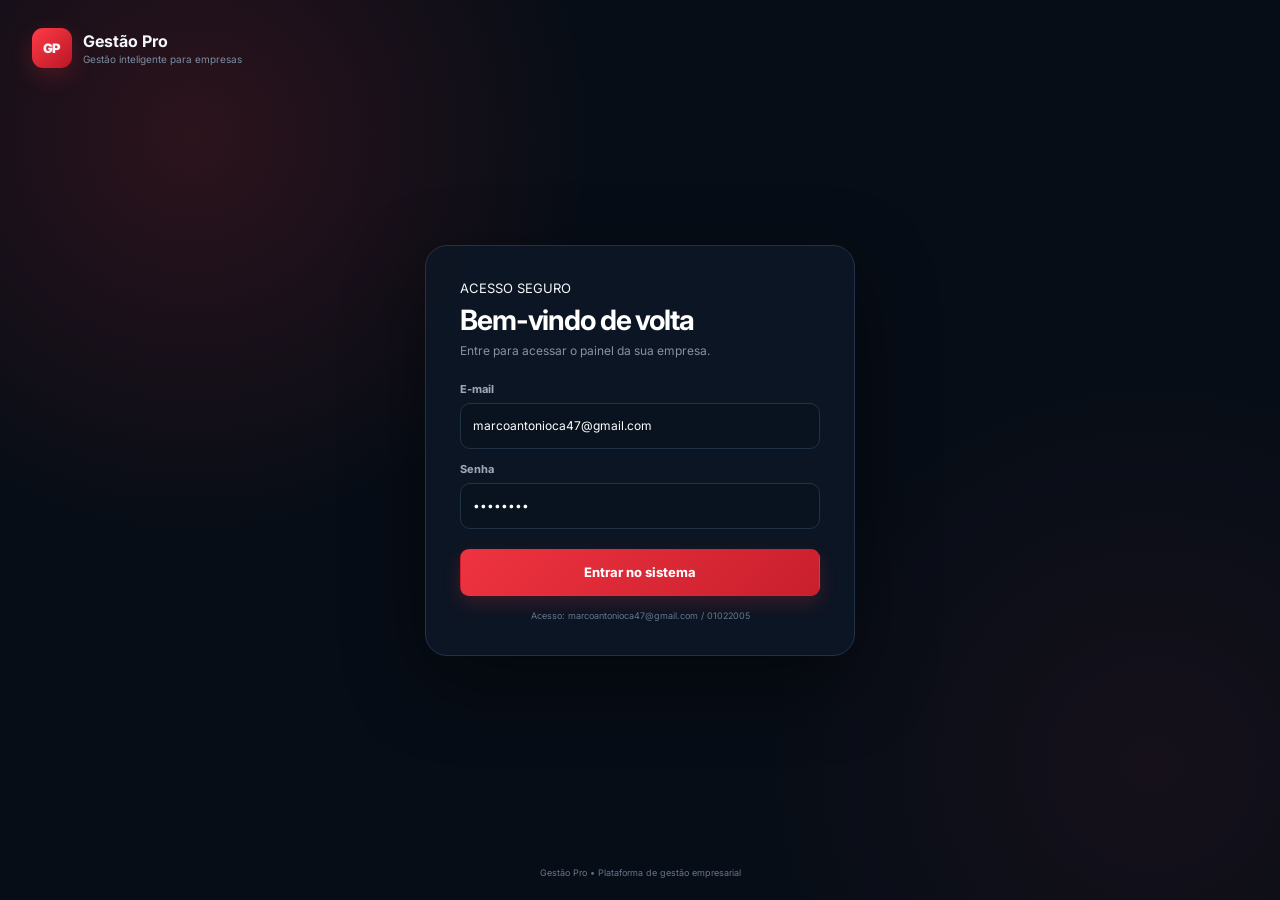
<file: index.html>
<!doctype html>
<html lang="pt-BR">
<head>
<meta charset="UTF-8">
<meta name="viewport" content="width=device-width,initial-scale=1,viewport-fit=cover">
<meta name="theme-color" content="#101828">
<meta name="description" content="Gestão Pro — sistema completo para pequenos comércios">
<meta name="color-scheme" content="dark">
<title>Gestão Pro — Pequenos Comércios</title>
<link rel="preconnect" href="https://fonts.googleapis.com">
<link rel="preconnect" href="https://fonts.gstatic.com" crossorigin>
<link href="https://fonts.googleapis.com/css2?family=Inter:wght@400;500;600;700;800;900&display=swap" rel="stylesheet">
<link rel="stylesheet" href="styles.css?v=20261007-2">
</head>
<body>
<div id="app"></div>
<script src="app.js"></script>
</body>
</html>
</file>
<file: styles.css>
:root{--bg:#f5f7fb;--panel:#fff;--panel-soft:#f8fafc;--text:#172033;--muted:#667085;--line:#e7eaf0;--primary:#315bea;--primary2:#2448c7;--danger:#dc3545;--success:#159947;--warning:#c87900;--shadow:0 8px 28px rgba(15,23,42,.06);--shadow-lg:0 18px 50px rgba(15,23,42,.12);--radius:16px;--sidebar:#101828;--sidebar-soft:#182230}
*{box-sizing:border-box}
html{scroll-behavior:smooth}
body{margin:0;font-family:Inter,ui-sans-serif,system-ui,-apple-system,BlinkMacSystemFont,"Segoe UI",sans-serif;background:var(--bg);color:var(--text);-webkit-font-smoothing:antialiased}
button,input,select,textarea{font:inherit}
button{cursor:pointer;border:0}
.app{min-height:100vh;display:flex}
.sidebar{width:268px;background:linear-gradient(180deg,#101828 0%,#0c1421 100%);color:#fff;padding:18px 13px;position:fixed;inset:0 auto 0 0;z-index:20;overflow:auto;border-right:1px solid rgba(255,255,255,.05)}
.brand{display:flex;align-items:center;gap:12px;padding:8px 11px 24px;font-weight:850;font-size:18px;letter-spacing:-.02em}
.brand-mark{width:42px;height:42px;border-radius:13px;background:linear-gradient(135deg,#315bea,#7657e8);display:grid;place-items:center;font-weight:900;box-shadow:0 8px 20px rgba(49,91,234,.28)}
.nav-label{font-size:10px;color:#7f8b9d;text-transform:uppercase;letter-spacing:.12em;padding:16px 12px 7px;font-weight:800}
.nav button{width:100%;text-align:left;background:transparent;color:#aeb8c7;padding:11px 12px;border-radius:10px;margin:2px 0;display:flex;gap:11px;align-items:center;font-weight:600;transition:.18s}
.nav button:hover{background:rgba(255,255,255,.055);color:#fff;transform:translateX(2px)}
.nav button.active{background:linear-gradient(90deg,rgba(49,91,234,.24),rgba(49,91,234,.08));color:#fff;box-shadow:inset 3px 0 0 #4b72ff}
.main{margin-left:268px;min-width:0;flex:1}
.topbar{height:72px;background:rgba(255,255,255,.94);backdrop-filter:blur(16px);border-bottom:1px solid var(--line);display:flex;align-items:center;justify-content:space-between;padding:0 30px;position:sticky;top:0;z-index:10}
.menu-mobile{display:none}
.content{padding:30px;max-width:1680px;margin:auto}
.page-head{display:flex;justify-content:space-between;gap:20px;align-items:center;margin-bottom:24px}
.page-head h1{margin:0;font-size:28px;line-height:1.2;letter-spacing:-.035em}
.page-head p{margin:7px 0 0;color:var(--muted);font-size:14px}
.actions{display:flex;gap:9px;flex-wrap:wrap}
.btn{padding:10px 15px;border-radius:10px;background:#eef1f5;color:#273142;font-weight:750;transition:.18s;box-shadow:0 1px 1px rgba(15,23,42,.03)}
.btn:hover{transform:translateY(-1px);filter:brightness(.98)}
.btn.primary{background:linear-gradient(135deg,var(--primary),#456bea);color:#fff;box-shadow:0 6px 15px rgba(49,91,234,.2)}
.btn.primary:hover{background:linear-gradient(135deg,var(--primary2),var(--primary))}
.btn.danger{background:#fff0f1;color:#b42333}.btn.success{background:#ecfdf3;color:#087443}.btn.warning{background:#fff7e8;color:#9a5b00}
.grid{display:grid;gap:18px}
.stats{grid-template-columns:repeat(4,minmax(0,1fr))}
.card{background:var(--panel);border:1px solid var(--line);border-radius:var(--radius);box-shadow:var(--shadow);padding:20px;transition:box-shadow .18s,border-color .18s}
.card:hover{box-shadow:0 12px 34px rgba(15,23,42,.075);border-color:#dde2eb}
.stat{display:flex;justify-content:space-between;align-items:flex-start;min-height:86px}
.stat small{color:var(--muted);font-size:12px;font-weight:700}
.stat strong{display:block;font-size:27px;letter-spacing:-.035em;margin-top:9px}
.stat-icon{width:44px;height:44px;border-radius:13px;background:#eef3ff;color:var(--primary);display:grid;place-items:center;font-weight:850;border:1px solid #e1e8ff}
.two{grid-template-columns:1.45fr 1fr}
.three{grid-template-columns:repeat(3,1fr)}
.table-wrap{overflow:auto;border:1px solid var(--line);border-radius:12px}
.table{width:100%;border-collapse:separate;border-spacing:0;min-width:700px;background:#fff}
.table th,.table td{padding:14px 13px;border-bottom:1px solid var(--line);text-align:left}
.table th{font-size:11px;color:#7a8494;text-transform:uppercase;letter-spacing:.055em;background:#f8fafc;font-weight:800;white-space:nowrap}
.table tr:last-child td{border-bottom:0}
.table tbody tr:hover td{background:#fbfcfe}
.badge{display:inline-flex;align-items:center;padding:5px 9px;border-radius:999px;font-size:11px;font-weight:800;white-space:nowrap}
.badge.success{background:#eaf9f0;color:#087443}.badge.warning{background:#fff5dd;color:#8a5700}.badge.danger{background:#fff0f1;color:#a61b2b}.badge.info{background:#edf3ff;color:#2448b8}
.muted{color:var(--muted)}
.form-grid{display:grid;grid-template-columns:repeat(2,minmax(0,1fr));gap:15px}
.field label{display:block;font-size:12px;color:#475467;font-weight:750;margin-bottom:7px}
.field input,.field select,.field textarea{width:100%;padding:11px 12px;border:1px solid #d9dee8;border-radius:10px;background:#fff;color:var(--text);outline:none;transition:.16s}
.field input::placeholder,.field textarea::placeholder{color:#98a2b3}
.field input:hover,.field select:hover,.field textarea:hover{border-color:#c5ccd8}
.field input:focus,.field select:focus,.field textarea:focus{border-color:var(--primary);box-shadow:0 0 0 3px rgba(49,91,234,.12)}
.field.full{grid-column:1/-1}
.search{max-width:380px}
.pos{display:grid;grid-template-columns:1.55fr .9fr;gap:18px}
.products{display:grid;grid-template-columns:repeat(3,minmax(0,1fr));gap:13px}
.product{border:1px solid var(--line);border-radius:14px;padding:15px;background:#fff;transition:.18s}
.product:hover{transform:translateY(-2px);box-shadow:0 9px 25px rgba(15,23,42,.07);border-color:#d7deea}
.product h3{margin:0 0 7px;font-size:15px;letter-spacing:-.01em}.price{font-size:19px;font-weight:900;color:#1d2939}
.product .row{display:flex;justify-content:space-between;align-items:center;margin-top:14px}
.cart-item{display:flex;justify-content:space-between;gap:10px;padding:12px 0;border-bottom:1px solid var(--line)}
.qty{display:flex;align-items:center;gap:7px}.qty button{width:29px;height:29px;border-radius:8px;background:#eef1f5;color:#344054;font-weight:800}
.total{font-size:23px;font-weight:900;display:flex;justify-content:space-between;margin:20px 0;letter-spacing:-.02em}
.bar{height:9px;background:#edf0f4;border-radius:99px;overflow:hidden}.bar i{display:block;height:100%;background:linear-gradient(90deg,var(--primary),#6685ee);border-radius:99px}
.empty{padding:42px;text-align:center;color:var(--muted)}
.modal-back{position:fixed;inset:0;background:rgba(15,23,42,.58);backdrop-filter:blur(3px);z-index:50;display:grid;place-items:center;padding:18px}
.modal{background:#fff;border:1px solid rgba(255,255,255,.5);border-radius:18px;box-shadow:var(--shadow-lg);max-width:680px;width:100%;max-height:90vh;overflow:auto;padding:24px}
.modal-head{display:flex;justify-content:space-between;align-items:center;margin-bottom:20px}.modal-head h2{margin:0;font-size:20px;letter-spacing:-.02em}
.close{background:#f2f4f7;color:#475467;border-radius:9px;width:35px;height:35px;font-size:17px}.close:hover{background:#e7eaf0}
.toast{position:fixed;right:22px;bottom:22px;background:#101828;color:#fff;padding:13px 17px;border-radius:11px;z-index:100;box-shadow:var(--shadow-lg);font-weight:650}
.user-menu{display:flex;align-items:center;gap:10px;font-size:13px;font-weight:700}.avatar{width:39px;height:39px;border-radius:50%;background:#e8efff;color:#2448b8;display:grid;place-items:center;font-weight:900;border:1px solid #dbe5ff}
.mobile-only{display:none}
@media(max-width:1100px){.sidebar{width:245px}.main{margin-left:245px}.stats{grid-template-columns:repeat(2,1fr)}.two,.pos{grid-template-columns:1fr}.products{grid-template-columns:repeat(2,1fr)}}
@media(max-width:760px){.sidebar{transform:translateX(-100%);transition:.22s;box-shadow:20px 0 50px rgba(0,0,0,.18)}.sidebar.open{transform:translateX(0)}.main{margin-left:0}.topbar{height:66px;padding:0 15px}.menu-mobile{display:grid;place-items:center;background:#f1f3f7;color:#344054;border-radius:10px;width:40px;height:40px}.content{padding:20px 14px}.page-head{align-items:flex-start;flex-direction:column;margin-bottom:19px}.stats{grid-template-columns:1fr 1fr;gap:12px}.three{grid-template-columns:1fr}.form-grid{grid-template-columns:1fr}.products{grid-template-columns:1fr}.search{max-width:none;width:100%}.card{padding:16px}.mobile-only{display:block}}
@media(max-width:450px){.stats{grid-template-columns:1fr}.topbar{height:62px}.page-head h1{font-size:23px}.actions{width:100%}.actions .btn{flex:1}.user-menu span{display:none}.table{min-width:620px}.modal{padding:19px;border-radius:15px}}

/* Corporate SaaS refinement */
:root{--primary:#2563eb;--primary2:#1d4ed8;--bg:#f4f6fa;--panel:#fff;--text:#111827;--muted:#667085;--line:#e5e7eb;--sidebar:#0b1220}
body{background:linear-gradient(180deg,#f7f8fb 0,#f3f5f9 100%);font-size:14px}
.sidebar{width:276px;padding:18px 14px;background:linear-gradient(180deg,#0b1220 0%,#111b2d 55%,#0b1220 100%);border-right:1px solid rgba(255,255,255,.06)}
.main{margin-left:276px}
.brand{padding:7px 10px 20px;gap:12px}
.brand-mark{width:43px;height:43px;border-radius:12px;background:linear-gradient(135deg,#3b82f6,#7c3aed);font-size:13px;letter-spacing:-.06em}
.brand-copy{display:flex;flex-direction:column;gap:2px;line-height:1.1}
.brand-copy strong{font-size:17px;letter-spacing:-.03em}.brand-copy small{font-size:10px;color:#8d9aad;font-weight:600}
.sidebar-company{display:flex;align-items:center;gap:10px;margin:4px 3px 14px;padding:11px;border:1px solid rgba(255,255,255,.08);background:rgba(255,255,255,.035);border-radius:12px}
.sidebar-company small{display:block;color:#77859a;font-size:8px;letter-spacing:.1em;font-weight:800}.sidebar-company b{display:block;color:#e8edf5;font-size:12px;margin-top:3px;max-width:180px;white-space:nowrap;overflow:hidden;text-overflow:ellipsis}.company-dot{width:8px;height:8px;border-radius:50%;background:#22c55e;box-shadow:0 0 0 4px rgba(34,197,94,.12);flex:none}
.nav-label{font-size:9px;color:#66758b;padding:15px 10px 6px;letter-spacing:.14em}
.nav button{height:43px;padding:9px 11px;margin:2px 0;color:#98a5b8;border-radius:10px;font-size:13px}
.nav button:hover{background:rgba(255,255,255,.055);color:#fff;transform:none}
.nav button.active{background:linear-gradient(90deg,rgba(59,130,246,.2),rgba(59,130,246,.07));box-shadow:inset 3px 0 0 #4d82ff;color:#fff}
.nav-icon{width:27px;height:27px;border-radius:8px;display:grid;place-items:center;background:rgba(255,255,255,.035);font-size:13px;color:#aebbd0}
.nav button.active .nav-icon{background:rgba(59,130,246,.2);color:#fff}
.sidebar-footer{margin:20px 3px 0;padding:12px;border-top:1px solid rgba(255,255,255,.07);display:flex;gap:9px;align-items:center;color:#8b98ab}
.sidebar-footer b{display:block;color:#cbd5e1;font-size:11px}.sidebar-footer small{display:block;font-size:9px;margin-top:2px}.status-dot{width:7px;height:7px;border-radius:50%;background:#22c55e;box-shadow:0 0 0 4px rgba(34,197,94,.1);flex:none}
.topbar{height:76px;padding:0 34px;background:rgba(255,255,255,.86);box-shadow:0 1px 0 rgba(16,24,40,.03)}
.topbar-left,.topbar-right{display:flex;align-items:center;gap:14px}.breadcrumb{display:flex;align-items:center;gap:9px;font-size:12px}.breadcrumb span{color:#98a2b3}.breadcrumb b{color:#d0d5dd}.breadcrumb strong{color:#344054}
.top-icon{position:relative;width:38px;height:38px;border-radius:10px;background:#f8fafc;color:#667085;border:1px solid #eaecf0;font-size:18px}.top-icon i{position:absolute;width:6px;height:6px;background:#ef4444;border-radius:50%;top:8px;right:8px;border:1px solid #fff}
.user-menu{padding-left:12px;border-left:1px solid #eaecf0}.user-meta{display:flex;flex-direction:column;gap:2px}.user-meta b{font-size:12px;color:#344054}.user-meta small{font-size:10px;color:#98a2b3;font-weight:500}.chevron{color:#98a2b3;margin-left:3px}
.content{padding:34px;max-width:1720px}
.page-head{margin-bottom:22px;align-items:flex-end}.title-area .eyebrow,.card-title .eyebrow,.welcome-strip .eyebrow{display:block;color:#64748b;font-size:9px;font-weight:850;letter-spacing:.14em;margin-bottom:6px}.page-head h1{font-size:30px;font-weight:800}.page-head p{font-size:13px}
.actions{gap:8px}.btn{border:1px solid #e4e7ec;padding:9px 14px;border-radius:9px;font-size:12px}.btn.primary{border-color:transparent}
.welcome-strip{display:flex;justify-content:space-between;align-items:center;background:linear-gradient(135deg,#172554,#1e3a8a);color:#fff;border-radius:17px;padding:22px 25px;margin-bottom:18px;box-shadow:0 14px 35px rgba(30,58,138,.14);position:relative;overflow:hidden}.welcome-strip:after{content:"";position:absolute;width:220px;height:220px;border-radius:50%;right:90px;top:-150px;background:rgba(255,255,255,.07)}.welcome-strip h2{margin:0;font-size:20px;letter-spacing:-.03em}.welcome-strip p{margin:5px 0 0;color:#c7d2fe;font-size:12px}.welcome-strip .eyebrow{color:#93c5fd}.quick-date{position:relative;z-index:1;text-align:right;color:#93c5fd;font-size:10px}.quick-date b{color:#fff;font-size:12px}
.stats{gap:14px}.stat{min-height:112px;padding:18px}.stat-copy{display:flex;flex-direction:column}.stat strong{font-size:24px}.stat-trend{margin-top:8px;color:#98a2b3;font-size:9px;font-weight:600}.stat-icon{width:42px;height:42px;border-radius:11px}
.card{border-radius:15px;box-shadow:0 4px 20px rgba(16,24,40,.045);padding:19px}.card h3{margin:0;font-size:14px;letter-spacing:-.015em}.card-title{display:flex;justify-content:space-between;align-items:flex-start;margin-bottom:15px}.period-pill,.alert-count{padding:5px 8px;border-radius:999px;background:#f2f4f7;color:#667085;font-size:9px;font-weight:750}.alert-count{background:#fff1f2;color:#be123c}
.dashboard-main{grid-template-columns:1.4fr 1fr}.financial-card{min-height:245px}.finance-number{font-size:31px;font-weight:850;letter-spacing:-.04em;margin:7px 0 20px}.finance-number small{display:block;font-size:10px;color:#98a2b3;font-weight:600;letter-spacing:0;margin-top:4px}.finance-lines{display:grid;grid-template-columns:1fr 1fr;gap:14px;margin-bottom:14px}.finance-lines>div{display:flex;justify-content:space-between;padding:10px 0;border-top:1px solid #f0f2f5;font-size:11px}.legend-dot{display:inline-block;width:7px;height:7px;border-radius:50%;margin-right:6px}.legend-dot.in{background:#22c55e}.legend-dot.out{background:#f97316}.bar.large{height:7px}
.alert-row{display:flex;align-items:center;gap:10px;padding:10px 0;border-bottom:1px solid #f0f2f5}.alert-row>div{flex:1}.alert-row b,.alert-row small{display:block}.alert-row b{font-size:11px}.alert-row small{color:#98a2b3;font-size:9px;margin-top:3px}.alert-icon{width:27px;height:27px;border-radius:8px;display:grid;place-items:center;background:#fff7ed;color:#c2410c;font-weight:900;font-size:11px}.alert-row .btn{padding:6px 9px;font-size:10px}
.recent-card{overflow:hidden}.recent-card .table-wrap{margin-top:3px}
.table-wrap{border-radius:11px}.table th{padding:12px 13px;font-size:9px}.table td{padding:13px;font-size:12px}.table{min-width:680px}
.form-grid{gap:14px}.field label{font-size:11px}.field input,.field select,.field textarea{border-radius:9px;font-size:12px}
.modal-back{background:rgba(2,6,23,.64);backdrop-filter:blur(7px)}.modal{border-radius:17px;padding:24px;max-width:720px}
@media(max-width:1100px){.sidebar{width:250px}.main{margin-left:250px}.dashboard-main{grid-template-columns:1fr}}
@media(max-width:760px){.sidebar{width:276px}.main{margin-left:0}.topbar{padding:0 15px}.breadcrumb span,.breadcrumb b{display:none}.content{padding:22px 14px}.welcome-strip{align-items:flex-start;gap:18px;padding:19px}.quick-date{display:none}.user-meta,.chevron{display:none}.top-icon{display:none}.page-head h1{font-size:25px}}

.checkout-card{position:sticky;top:94px;align-self:start}.checkout-fields{margin:12px 0 4px;gap:10px}.checkout-fields .field input,.checkout-fields .field select{background:#f8fafc}.checkout-button{height:48px;font-size:13px;font-weight:800;letter-spacing:-.01em}
.goal-card{background:linear-gradient(135deg,#fff,#f8faff);overflow:hidden}.goal-head{display:flex;justify-content:space-between;align-items:flex-end;margin:16px 0}.goal-head strong{display:block;font-size:32px;letter-spacing:-.04em}.goal-head b{display:block;font-size:17px}.goal-head small{display:block;color:#98a2b3;font-size:10px;margin-top:3px}.goal-foot{display:flex;justify-content:space-between;margin-top:9px;color:#667085;font-size:10px;font-weight:700}
@media(max-width:760px){.checkout-card{position:static}.checkout-fields{grid-template-columns:1fr}}

.login-shell{min-height:100vh;display:grid;place-items:center;background:radial-gradient(circle at 20% 10%,#dbeafe 0,transparent 30%),radial-gradient(circle at 90% 90%,#e9d5ff 0,transparent 28%),#f4f6fa;padding:24px;position:relative}
.login-brand{position:absolute;top:28px;left:32px;display:flex;align-items:center;gap:11px;color:#111827}.login-brand b{display:block;font-size:16px}.login-brand small{display:block;color:#667085;font-size:10px;margin-top:2px}
.login-card{width:min(430px,100%);background:rgba(255,255,255,.92);border:1px solid rgba(255,255,255,.8);border-radius:22px;padding:34px;box-shadow:0 24px 70px rgba(15,23,42,.12);backdrop-filter:blur(16px)}
.login-card h1{font-size:28px;letter-spacing:-.04em;margin:7px 0 6px}.login-card>p{color:#667085;font-size:12px;margin:0 0 24px}.login-card .field label{font-size:11px}.login-card .field input{height:46px;border-radius:10px;background:#fbfcfe}.login-button{width:100%;height:47px;margin-top:20px;font-size:13px}.login-hint{display:block;text-align:center;color:#98a2b3;font-size:9px;margin-top:14px}.login-footer{position:absolute;bottom:22px;color:#98a2b3;font-size:9px}
.logout-btn{margin-left:5px;padding:6px 9px;font-size:10px}
@media(max-width:600px){.login-brand{top:20px;left:20px}.login-card{padding:27px 22px}.login-card h1{font-size:24px}.login-footer{display:none}}


/* Barcode / scanner */
.barcode-search{display:flex;align-items:flex-end;gap:10px}.barcode-search .field{min-width:0}.field-hint{display:block;margin-top:6px;color:#98a2b3;font-size:10px;line-height:1.45}.barcode-value{font-family:ui-monospace,SFMono-Regular,Menlo,monospace;font-size:11px;color:#344054;letter-spacing:.04em;white-space:nowrap}.barcode-search .btn{height:39px;white-space:nowrap}
@media(max-width:600px){.barcode-search{flex-direction:column;align-items:stretch}.barcode-search .btn{width:100%}}

/* Professional POS */
.pro-pos{align-items:start}.pdv-products{min-width:0}.pdv-toolbar{display:grid;grid-template-columns:minmax(0,1.45fr) minmax(300px,.75fr);gap:12px;align-items:end}.pdv-search-wrap{position:relative}.pdv-search-icon{position:absolute;left:13px;bottom:10px;color:#98a2b3;font-size:20px;z-index:1}.pdv-main-search{width:100%;height:42px;padding:0 14px 0 39px;border:1px solid #d9dee8;border-radius:10px;outline:none;font-size:12px;background:#fbfcfe}.pdv-main-search:focus{border-color:var(--primary);box-shadow:0 0 0 3px rgba(49,91,234,.12)}.pdv-scan-wrap{display:grid;grid-template-columns:1fr auto;gap:8px;position:relative}.pdv-scan-wrap label{grid-column:1/-1;font-size:10px;font-weight:800;color:#475467;margin-bottom:-3px}.pdv-scanner{height:42px;width:100%;padding:0 12px;border:1px solid #cbd5e1;border-radius:10px;background:#f8fafc;outline:none;font-family:ui-monospace,SFMono-Regular,Menlo,monospace;font-size:12px}.pdv-scanner:focus{border-color:#2563eb;box-shadow:0 0 0 3px rgba(37,99,235,.12);background:#fff}.pdv-scan-wrap .btn{height:42px;white-space:nowrap}.pdv-shortcuts{display:flex;gap:7px;flex-wrap:wrap;margin:10px 0 13px}.pdv-shortcuts span{padding:5px 8px;border-radius:7px;background:#f6f7f9;color:#7b8493;font-size:9px;font-weight:700}.pdv-categories{display:flex;gap:7px;overflow:auto;padding-bottom:3px;margin-bottom:14px}.category-chip{border:1px solid #e2e6ec;background:#fff;color:#667085;border-radius:999px;padding:7px 12px;font-size:10px;font-weight:800;white-space:nowrap}.category-chip:hover{border-color:#bfd0ff;color:#2448b8}.category-chip.active{background:#eef3ff;border-color:#cbd9ff;color:#1d4ed8}.pdv-grid{grid-template-columns:repeat(3,minmax(0,1fr));max-height:calc(100vh - 310px);overflow:auto;padding:2px}.pdv-product{padding:14px}.pdv-product-top{display:flex;justify-content:space-between;align-items:center;gap:8px;margin-bottom:10px}.pdv-category{font-size:9px;color:#667085;font-weight:800;text-transform:uppercase;letter-spacing:.05em}.stock-pill{font-size:8px;font-weight:850;border-radius:999px;padding:4px 7px}.stock-pill.ok{background:#ecfdf3;color:#087443}.stock-pill.low{background:#fff7e8;color:#9a5b00}.stock-pill.out{background:#fff0f1;color:#b42333}.pdv-product h3{font-size:14px;margin:0 0 5px}.pdv-product .barcode-value{display:block;overflow:hidden;text-overflow:ellipsis}.pdv-product.out{opacity:.65}.pdv-checkout{padding:18px}.pdv-checkout-head{display:flex;align-items:flex-start;justify-content:space-between;margin-bottom:12px}.pdv-checkout-head h3{margin:0;font-size:16px}.pdv-cart-count{background:#eef3ff;color:#2448b8;border-radius:999px;padding:6px 9px;font-size:9px;font-weight:850}.pdv-cart{max-height:330px;overflow:auto}.pdv-cart-item{align-items:center;display:grid;grid-template-columns:minmax(0,1fr) auto auto;gap:10px}.cart-item-info{min-width:0}.cart-item-info b,.cart-item-info small{display:block}.cart-item-info b{font-size:11px;white-space:nowrap;overflow:hidden;text-overflow:ellipsis}.cart-item-info small{font-size:9px;color:#98a2b3;margin-top:3px}.remove-item{width:29px;height:29px;border-radius:8px;background:#fff0f1;color:#b42333;font-weight:900}.pdv-adjust{display:grid;grid-template-columns:1fr 1fr;gap:10px;margin-top:14px}.discount-input{display:grid;grid-template-columns:1fr 70px}.discount-input input,.discount-input select{height:39px;border:1px solid #d9dee8;background:#fff;padding:0 10px;font-size:11px;outline:none}.discount-input input{border-radius:9px 0 0 9px}.discount-input select{border-left:0;border-radius:0 9px 9px 0}.pdv-summary{margin-top:14px;padding-top:12px;border-top:1px solid var(--line)}.pdv-summary>div{display:flex;justify-content:space-between;padding:5px 0;font-size:11px;color:#667085}.pdv-summary .discount-text{color:#b42333}.pdv-summary .grand-total{padding:12px 0 5px;margin-top:4px;border-top:1px dashed #d9dee8;color:#111827;font-size:13px}.pdv-summary .grand-total strong{font-size:26px;letter-spacing:-.04em}.change-row.positive{color:#087443}.change-row.negative{color:#b42333}.pdv-finalize{height:49px;margin-top:10px;font-size:13px}.pdv-finalize:disabled{opacity:.5;cursor:not-allowed;transform:none}.pdv-clear{width:100%;margin-top:8px;background:#f8fafc}.pdv-empty{padding:30px 15px}.pdv-empty small{font-size:10px;color:#98a2b3}.barcode-value{font-family:ui-monospace,SFMono-Regular,Menlo,monospace}.pdv-checkout .checkout-fields{margin-bottom:4px}
@media(max-width:1200px){.pdv-grid{grid-template-columns:repeat(2,minmax(0,1fr))}.pdv-toolbar{grid-template-columns:1fr}.pdv-scan-wrap{grid-template-columns:1fr auto}}
@media(max-width:760px){.pdv-grid{grid-template-columns:1fr;max-height:none}.pdv-toolbar{gap:10px}.pdv-scan-wrap{grid-template-columns:1fr}.pdv-scan-wrap .btn{width:100%}.pdv-shortcuts{display:none}.pdv-adjust{grid-template-columns:1fr}.pdv-cart{max-height:none}.pdv-cart-item{grid-template-columns:minmax(0,1fr) auto}.pdv-cart-item>strong{grid-column:2;grid-row:1}.pdv-cart-item .qty{grid-column:1;grid-row:2;justify-content:flex-start}.pro-pos{gap:14px}}

.cash-close-box,.cash-open-box{display:grid;gap:12px}.cash-close-box>div:not(.field),.cash-open-box>div:not(.field){display:flex;justify-content:space-between;align-items:center;padding:11px 13px;border:1px solid var(--line);border-radius:10px;background:#f8fafc;font-size:11px}.cash-close-total{background:#eef3ff!important;border-color:#d6e0ff!important}.cash-close-total strong{font-size:20px}.actions{display:flex;gap:8px;align-items:center;flex-wrap:wrap}.actions .btn:disabled{opacity:.45;cursor:not-allowed}

.activity-list{display:grid;gap:2px}.activity-item{display:flex;align-items:center;justify-content:space-between;padding:11px 4px;border-bottom:1px solid var(--line)}.activity-item:last-child{border-bottom:0}.activity-item b,.activity-item span{display:block}.activity-item span{font-size:10px;color:var(--muted);margin-top:3px}.activity-item strong{font-size:14px}.activity-item .positive{color:#087443}.activity-item .negative{color:#b42333}.table td small.barcode-value{display:block;margin-top:3px;font-size:8px;color:#98a2b3}.badge.danger{background:#fff0f1;color:#b42333}

.product-form .full{grid-column:1/-1}.product-form textarea{width:100%;resize:vertical}.product-form input[readonly]{background:#f3f6fb;font-weight:800;color:var(--primary)}.table td small{display:block;color:var(--muted);font-size:9px;margin-top:3px}.category-strip{display:flex;gap:7px;align-items:center;flex-wrap:wrap;margin-top:14px}.category-chip{border:1px solid var(--line);background:#f8fafc;border-radius:999px;padding:7px 11px;font-size:10px;font-weight:700;cursor:pointer}.category-chip:hover{border-color:#cbd5ff;background:#eef3ff}

.customer-avatar{width:34px;height:34px;border-radius:10px;display:inline-grid;place-items:center;background:#eef3ff;color:var(--primary);font-weight:900;margin-right:8px}.customer-meta{display:flex;align-items:center}.customer-meta small{font-size:9px;color:var(--muted)}

/* Financeiro profissional */
.finance-flow{display:grid;gap:9px;margin-top:16px}.finance-flow-row,.finance-result{display:flex;justify-content:space-between;align-items:center;gap:12px}.finance-result{margin-top:8px;padding:13px;border:1px solid var(--line);border-radius:12px;background:#f8fafc}.finance-result strong{font-size:18px}.finance-kpis h3{margin:8px 0 2px;font-size:24px}.finance-kpis small{color:var(--muted)}.positive{color:#16834b}.negative{color:#c63b45}.finance-lines>div{padding:11px 0;border-bottom:1px solid var(--line)}.finance-lines>div:last-child{border-bottom:0}

/* Contas profissional */
.account-toolbar{display:grid;grid-template-columns:1fr 180px;gap:10px;margin-top:14px}.account-toolbar .input{min-width:0}.table td small{display:block;color:var(--muted);font-size:9px;margin-top:3px}@media(max-width:760px){.account-toolbar{grid-template-columns:1fr}.grid.two{grid-template-columns:1fr}}

/* Orçamentos profissional */
.quote-item{display:grid;grid-template-columns:1fr auto auto;align-items:center;gap:12px;padding:11px 0;border-bottom:1px solid var(--line)}.quote-item small{display:block;color:var(--muted);margin-top:3px}.quote-total{display:grid;grid-template-columns:1fr auto;gap:8px;margin-top:14px;padding-top:14px;border-top:1px solid var(--line)}.quote-total strong{font-size:22px}.quote-total span:nth-of-type(2){font-weight:800}.quote-total b,.quote-total strong{justify-self:end}@media(max-width:760px){.quote-item{grid-template-columns:1fr auto}.quote-item .btn{grid-column:2;grid-row:1}}

/* Metas e indicadores */
.goal-overview{display:flex;justify-content:space-between;align-items:center;gap:18px;margin-top:16px;background:linear-gradient(135deg,#ffffff,#f5f8ff)}
.goal-overview h3{margin:5px 0 4px;font-size:18px}.goal-overview p{margin:0;max-width:720px}.goal-overview-badge{padding:8px 12px;border:1px solid #dbe4ff;border-radius:999px;background:#eef3ff;color:var(--primary);font-size:10px;font-weight:800;white-space:nowrap}
.goal-list{display:grid;grid-template-columns:repeat(2,minmax(0,1fr));gap:14px;margin-top:16px}.goal-card-pro{min-width:0}.goal-card-top{display:flex;justify-content:space-between;align-items:flex-start;gap:12px}.goal-card-top h3{margin:5px 0 3px}.goal-card-top small{font-size:9px}.goal-values{display:grid;grid-template-columns:repeat(3,1fr);gap:9px;margin:18px 0 12px}.goal-values div{padding:10px 11px;border:1px solid var(--line);border-radius:10px;background:#f8fafc}.goal-values small{display:block;color:var(--muted);font-size:9px}.goal-values strong{display:block;margin-top:4px;font-size:16px}.goal-card-pro .bar{overflow:hidden}.goal-card-pro .goal-foot{margin-top:10px}.danger-btn{border-color:#f1c8cc;color:#c63b45;background:#fff7f7}.danger-btn:hover{background:#fff0f0;border-color:#e9aab0}
@media(max-width:900px){.goal-list{grid-template-columns:1fr}}
@media(max-width:760px){.goal-overview{align-items:flex-start;flex-direction:column}.goal-values{grid-template-columns:1fr 1fr}.goal-values div:last-child{grid-column:1/-1}}

/* Relatórios profissionais */
.report-toolbar{display:flex;justify-content:space-between;align-items:center;gap:14px;margin-top:16px}.report-toolbar h3{margin:4px 0}.report-toolbar .input{width:170px}.report-grid{margin-top:16px}.report-row{display:grid;grid-template-columns:1fr 55px;gap:5px;align-items:center;padding:12px 0;border-bottom:1px solid var(--line)}.report-row:last-child{border-bottom:0}.report-row small{display:block;color:var(--muted);font-size:9px;margin-top:3px}.report-row .bar{grid-column:1/-1}.report-row>strong{text-align:right}.report-ranking{display:grid;grid-template-columns:34px 1fr auto;gap:10px;align-items:center;padding:12px 0;border-bottom:1px solid var(--line)}.report-ranking:last-child{border-bottom:0}.report-ranking small{display:block;color:var(--muted);font-size:9px;margin-top:3px}.rank{width:28px;height:28px;border-radius:8px;background:#eef3ff;color:var(--primary);display:grid;place-items:center;font-weight:900}.report-summary{display:grid;gap:0}.report-summary div{display:flex;justify-content:space-between;align-items:center;padding:14px 0;border-bottom:1px solid var(--line)}.report-summary div:last-child{border-bottom:0}.report-summary span{color:var(--muted);font-size:11px}.report-summary b{font-size:14px}.report-kpis{margin-top:16px}@media(max-width:760px){.report-toolbar{align-items:stretch;flex-direction:column}.report-toolbar .input{width:100%}.report-grid{grid-template-columns:1fr}}

/* Dashboard Executivo */
.executive-toolbar{display:flex;justify-content:space-between;align-items:center;gap:14px;margin:0 0 16px;padding:13px 15px;background:#fff;border:1px solid var(--line);border-radius:14px;box-shadow:0 5px 18px rgba(16,24,40,.04)}
.executive-toolbar>div{display:flex;align-items:center;gap:12px}.executive-toolbar b{font-size:13px;text-transform:capitalize}.executive-toolbar .input{width:210px;margin:0}
.executive-stats{grid-template-columns:repeat(6,1fr)}.executive-stats .stat strong{font-size:20px}.dashboard-executive-main{align-items:stretch}
.executive-result{padding:8px 0 14px}.executive-result strong{display:block;font-size:30px;letter-spacing:-.8px}.executive-result small{color:var(--muted)}
.dashboard-bars{display:flex;align-items:flex-end;gap:10px;height:210px;padding:22px 5px 0;overflow-x:auto}.dash-bar-col{min-width:46px;display:flex;flex-direction:column;align-items:center;justify-content:flex-end;height:100%;gap:5px}.dash-bar-col b{font-size:8px;color:var(--muted);white-space:nowrap}.dash-bar-col i{display:block;width:26px;min-height:8px;border-radius:7px 7px 3px 3px;background:linear-gradient(180deg,#315bea,#7a96ff);box-shadow:0 5px 12px rgba(49,91,234,.18)}.dash-bar-col small{font-size:9px;color:var(--muted)}
.executive-ranking{display:grid;grid-template-columns:28px 1fr 38px;align-items:center;gap:10px;padding:11px 0;border-bottom:1px solid var(--line)}.executive-ranking:last-child{border-bottom:0}.executive-ranking>div{min-width:0}.executive-ranking .bar{margin-top:6px}.executive-ranking>strong{text-align:right}.goal-mini{padding:10px 0;border-bottom:1px solid var(--line)}.goal-mini:last-child{border-bottom:0}.goal-mini>div:first-child{display:flex;justify-content:space-between;gap:10px}.goal-mini span{font-weight:800;font-size:10px;color:var(--primary)}.goal-mini .bar{margin-top:7px}
@media(max-width:1200px){.executive-stats{grid-template-columns:repeat(3,1fr)}}
@media(max-width:760px){.executive-toolbar{align-items:stretch;flex-direction:column}.executive-toolbar>div{justify-content:space-between}.executive-toolbar .input{width:100%}.executive-stats{grid-template-columns:repeat(2,1fr)}.dashboard-bars{height:180px}.dash-bar-col i{width:22px}.executive-result strong{font-size:26px}}
@media(max-width:450px){.executive-stats{grid-template-columns:1fr 1fr}.executive-stats .stat strong{font-size:17px}.executive-toolbar>div{align-items:flex-start;flex-direction:column;gap:3px}.dashboard-bars{gap:7px}.dash-bar-col{min-width:39px}}

/* Estoque Avançado */
.stock-priority{display:grid;grid-template-columns:32px 1fr auto auto;align-items:center;gap:10px;padding:11px 0;border-bottom:1px solid var(--line)}.stock-priority:last-child{border-bottom:0}.stock-priority small,.stock-ranking small{display:block;color:var(--muted);font-size:9px;margin-top:3px}.stock-priority strong{font-size:9px;text-transform:uppercase}.stock-priority-icon{width:28px;height:28px;border-radius:9px;display:grid;place-items:center;font-weight:900;background:#fff1f2;color:#c63b45}.stock-priority-icon.warning{background:#fff7e8;color:#b46b00}.stock-priority-icon.critical{background:#ffe7e9;color:#c63b45}.stock-ranking{display:grid;grid-template-columns:28px 1fr;gap:10px;align-items:center;padding:10px 0;border-bottom:1px solid var(--line)}.stock-ranking:last-child{border-bottom:0}.stock-ranking .bar{margin-top:6px}.stock-advanced-grid{align-items:stretch}
@media(max-width:760px){.stock-priority{grid-template-columns:30px 1fr auto}.stock-priority .btn{grid-column:2}.stock-priority strong{font-size:8px}.stock-advanced-grid .card-title{align-items:flex-start}.stock-advanced-grid .card-title .input{max-width:100%!important}}

/* ===== GESTAO PRO — DARK PREMIUM REFERENCE ===== */
:root{
 --bg:#070d16;--panel:#0d1624;--panel-soft:#111c2d;--text:#f4f7fb;--muted:#8794a8;
 --line:#1d2a3b;--primary:#ef3340;--primary2:#c91f2d;--danger:#ff4d5a;--success:#19c985;
 --warning:#f5a524;--sidebar:#07101c;--sidebar-soft:#0e1928;--shadow:0 10px 35px rgba(0,0,0,.25);
}
html,body{background:#070d16;color:var(--text)}
body{background:radial-gradient(circle at 78% -10%,rgba(239,51,64,.08),transparent 28%),linear-gradient(180deg,#070d16 0,#09111d 100%);font-size:13px}
.app{background:transparent}
.sidebar{
 width:248px;padding:16px 11px;background:linear-gradient(180deg,#07101c 0%,#091522 55%,#070e18 100%);
 border-right:1px solid #182638;box-shadow:12px 0 35px rgba(0,0,0,.12)
}
.main{margin-left:248px}
.brand{padding:8px 11px 18px}.brand-mark{width:40px;height:40px;border-radius:11px;background:linear-gradient(135deg,#ff3b48,#b91624);box-shadow:0 8px 22px rgba(239,51,64,.22)}
.brand-copy strong{color:#fff;font-size:17px}.brand-copy small{color:#718096}
.sidebar-company{background:rgba(255,255,255,.025);border-color:#1b2a3c}.sidebar-company small{color:#66768b}.sidebar-company b{color:#e8edf5}.company-dot,.status-dot{background:#20d486}
.nav-label{color:#596a80}.nav button{color:#8e9caf;height:40px;font-size:12px}
.nav button:hover{background:rgba(255,255,255,.045);color:#fff}
.nav button.active{background:linear-gradient(90deg,rgba(239,51,64,.24),rgba(239,51,64,.07));box-shadow:inset 3px 0 #ef3340;color:#fff}
.nav-icon{background:rgba(255,255,255,.035);color:#8e9caf}.nav button.active .nav-icon{background:rgba(239,51,64,.18);color:#fff}
.sidebar-footer{border-top-color:#172638}.sidebar-footer b{color:#d9e1eb}.sidebar-footer small{color:#65758a}

.topbar{height:68px;padding:0 24px;background:rgba(7,13,22,.9);border-bottom:1px solid #182638;box-shadow:0 5px 25px rgba(0,0,0,.12)}
.breadcrumb span{color:#64748b}.breadcrumb b{color:#304052}.breadcrumb strong{color:#dbe4ef}
.top-icon{background:#0d1725;border-color:#1c2b3d;color:#aab7c8}.user-menu{border-left-color:#1c2b3d}.user-meta b{color:#e8edf5}.user-meta small,.chevron{color:#77879b}
.avatar{background:#182538;color:#fff;border-color:#26374c}
.menu-mobile{background:#101c2b;color:#e5ebf3}

.content{padding:27px;max-width:1740px}
.page-head{margin-bottom:18px}.title-area .eyebrow,.card-title .eyebrow,.welcome-strip .eyebrow{color:#718096}
.page-head h1{font-size:27px;color:#f7f9fc}.page-head p{color:#7f8da1;font-size:12px}
.btn{background:#121e2d;color:#dbe4ef;border-color:#203044}.btn:hover{background:#182537}.btn.primary{background:linear-gradient(135deg,#f23a47,#c91f2d);box-shadow:0 7px 18px rgba(239,51,64,.2);border-color:transparent}.btn.primary:hover{background:linear-gradient(135deg,#ff4855,#b91c29)}
.btn.success{background:rgba(25,201,133,.1);color:#55e4aa;border-color:rgba(25,201,133,.18)}.btn.warning{background:rgba(245,165,36,.1);color:#ffc35c;border-color:rgba(245,165,36,.18)}.btn.danger{background:rgba(255,77,90,.1);color:#ff7b85;border-color:rgba(255,77,90,.18)}

.card,.product,.table-wrap,.executive-toolbar{
 background:linear-gradient(180deg,#0e1827,#0c1522);border-color:#1d2b3d;box-shadow:var(--shadow);color:#e8eef6
}
.card:hover{border-color:#2a3a4f;box-shadow:0 14px 40px rgba(0,0,0,.28)}
.stat{min-height:103px;padding:16px;border-radius:12px}.stat small{color:#8190a4;font-size:10px}.stat strong{font-size:21px;color:#f7f9fc}.stat-icon{background:#142236;border-color:#21344c;color:#ef4753}
.stat-trend{color:#66778d}.stats{gap:12px}
.table{background:#0d1725;color:#e6edf6}.table th{background:#101c2b;color:#748399;border-bottom-color:#1d2b3d}.table td{border-bottom-color:#1a2839;color:#cfd8e4}.table tbody tr:hover td{background:#111e2e}
.table-wrap{overflow:auto}.muted{color:#7f8da1}
.badge.success{background:rgba(25,201,133,.1);color:#52dda5}.badge.warning{background:rgba(245,165,36,.1);color:#ffc45c}.badge.danger{background:rgba(255,77,90,.1);color:#ff7b85}.badge.info{background:rgba(74,137,255,.1);color:#77a8ff}
.field label{color:#9ba8b9}.field input,.field select,.field textarea,.input{
 background:#0a1421;color:#e8eef6;border-color:#203044
}.field input::placeholder,.field textarea::placeholder{color:#53647a}.field input:hover,.field select:hover,.field textarea:hover{border-color:#30445b}.field input:focus,.field select:focus,.field textarea:focus{border-color:#ef3340;box-shadow:0 0 0 3px rgba(239,51,64,.12)}
select option{background:#0d1725;color:#fff}
.bar{background:#182536}.bar i{background:linear-gradient(90deg,#ef3340,#ff6670)}
.empty{color:#718096}
.modal-back{background:rgba(1,5,10,.78)}.modal{background:#0d1725;border-color:#243449;color:#e9eff6}.close{background:#162334;color:#9eacbd}.close:hover{background:#1d2d41}
.toast{background:#f5f7fb;color:#101828;box-shadow:0 14px 35px rgba(0,0,0,.4)}

.welcome-strip{background:linear-gradient(135deg,#35131a,#571923);box-shadow:0 14px 35px rgba(239,51,64,.1);border:1px solid rgba(255,77,90,.14)}
.welcome-strip p{color:#f3aab0}.welcome-strip .eyebrow{color:#ff7c85}
.quick-date{color:#ff7c85}.quick-date b{color:#fff}
.executive-toolbar{color:#dce5ef}.executive-toolbar .eyebrow{color:#697b90}.executive-toolbar b{color:#f0f4f9}
.period-pill{background:#172435;color:#9aa9bb}.alert-count{background:rgba(255,77,90,.12);color:#ff7b85}
.finance-number{color:#fff}.finance-number small,.finance-lines>div{color:#8a99ac}.finance-lines>div{border-top-color:#1b2a3b}
.legend-dot.in{background:#20d486}.legend-dot.out{background:#ff6b57}
.alert-row{border-bottom-color:#1a2839}.alert-row b{color:#e3eaf3}.alert-row small{color:#738399}.alert-icon{background:rgba(245,165,36,.1);color:#ffc15a}
.goal-card{background:linear-gradient(135deg,#0e1827,#111b2b)}.goal-head small,.goal-foot{color:#7d8ca0}
.goal-values div{background:#101c2b;border-color:#1d2d40}.goal-values small{color:#75859a}.goal-values strong{color:#eef3f8}
.goal-overview{background:linear-gradient(135deg,#0e1827,#111b2b)}.goal-overview-badge{background:rgba(239,51,64,.1);border-color:rgba(239,51,64,.2);color:#ff7780}
.report-row,.report-ranking,.report-summary div,.goal-mini,.stock-priority,.stock-ranking{border-bottom-color:#1b2a3b}
.report-row small,.report-summary span,.report-ranking small,.stock-priority small,.stock-ranking small{color:#718096}
.rank{background:rgba(239,51,64,.1);color:#ff6b73}
.executive-result small{color:#7c8ba0}.executive-result strong{color:#fff}
.dash-bar-col i{background:linear-gradient(180deg,#ef3340,#b91d2a);box-shadow:0 5px 14px rgba(239,51,64,.2)}
.dash-bar-col b,.dash-bar-col small{color:#718096}
.stock-priority-icon{background:rgba(255,77,90,.1);color:#ff7b85}.stock-priority-icon.warning{background:rgba(245,165,36,.1);color:#ffc35c}.stock-priority-icon.critical{background:rgba(255,77,90,.16);color:#ff6873}
.product h3,.price{color:#eef3f8}.product{background:#0e1827}.product:hover{border-color:#304258}
.category-chip{background:#101c2b;border-color:#203044;color:#aab7c7}.category-chip:hover{background:#182537;border-color:#ef3340}
.pdv-main-search,.pdv-scanner{background:#0a1421;color:#e8eef6;border-color:#203044}.pdv-main-search:focus,.pdv-scanner:focus{border-color:#ef3340;box-shadow:0 0 0 3px rgba(239,51,64,.12)}
.pdv-shortcuts span{background:#111d2c;color:#718096}
.checkout-fields .field input,.checkout-fields .field select{background:#0a1421}
.checkout-card{background:linear-gradient(180deg,#101c2b,#0d1725)}
.customer-avatar{background:rgba(239,51,64,.12);color:#ff737b}.customer-meta small{color:#738399}
.login-shell{background:radial-gradient(circle at 15% 15%,rgba(239,51,64,.16),transparent 30%),radial-gradient(circle at 90% 85%,rgba(120,40,55,.13),transparent 28%),#070d16}
.login-brand{color:#f5f7fb}.login-brand small{color:#7d8da2}.login-card{background:rgba(13,23,37,.94);border-color:#223248;box-shadow:0 25px 80px rgba(0,0,0,.45)}.login-card h1{color:#fff}.login-card>p{color:#8492a5}.login-card .field input{background:#09131f;border-color:#213247;color:#fff}.login-footer,.login-hint{color:#66778d}
.login-button{background:linear-gradient(135deg,#ef3340,#c91f2d)!important}
.logout-btn{background:#111d2c}

@media(max-width:760px){
 .content{padding:20px 14px}.topbar{background:rgba(7,13,22,.96)}
 .sidebar{box-shadow:20px 0 50px rgba(0,0,0,.45)}
 .stats{gap:10px}.card{padding:15px}
 .welcome-strip{border-radius:13px}.page-head h1{font-size:24px}
}


/* Fluxo profissional de pagamentos do PDV */
.payment-methods{display:grid;grid-template-columns:repeat(5,minmax(0,1fr));gap:7px}
.payment-method{border:1px solid var(--line);background:var(--panel-soft);color:var(--text);border-radius:12px;padding:10px 7px;display:flex;flex-direction:column;align-items:center;gap:5px;cursor:pointer;font-weight:800;font-size:10px;transition:.18s}
.payment-method span{font-size:18px}
.payment-method:hover{border-color:var(--primary);transform:translateY(-1px)}
.payment-method.active{border-color:var(--primary);background:linear-gradient(145deg,rgba(239,51,64,.18),rgba(201,31,45,.08));box-shadow:0 0 0 1px rgba(239,51,64,.2)}
.payment-flow{margin-top:13px;border:1px solid var(--line);border-radius:15px;padding:14px;background:var(--panel-soft)}
.payment-flow-head{display:flex;align-items:center;gap:10px}
.payment-flow-head>div{display:grid;gap:3px}
.payment-flow-head small{color:var(--muted);font-size:9px}
.payment-icon{width:38px;height:38px;border-radius:12px;display:grid;place-items:center;background:rgba(239,51,64,.12);font-size:18px}
.money-input{display:flex;align-items:center;border:1px solid var(--line);border-radius:10px;background:var(--panel);overflow:hidden}
.money-input span{padding-left:12px;color:var(--muted);font-weight:900}
.money-input input{border:0!important;background:transparent!important;box-shadow:none!important}
.change-highlight{display:flex;justify-content:space-between;align-items:center;margin-top:10px;padding:13px;border-radius:12px;background:rgba(255,77,90,.08);border:1px solid rgba(255,77,90,.22)}
.change-highlight strong{font-size:22px;color:var(--danger)}
.change-highlight.ready{background:rgba(25,201,133,.08);border-color:rgba(25,201,133,.25)}
.change-highlight.ready strong{color:var(--success)}
.pix-amount,.terminal-amount{text-align:center;font-size:27px;font-weight:900;margin:12px 0}
.pix-status,.terminal-status{text-align:center;padding:8px;border-radius:999px;font-size:10px;font-weight:900}
.pix-status.pending,.terminal-status.pending{background:rgba(245,165,36,.12);color:var(--warning)}
.pix-status.confirmed,.terminal-status.confirmed{background:rgba(25,201,133,.12);color:var(--success)}
.payment-action{width:100%;margin-top:10px}
.payment-modal{text-align:center;padding:8px 0 4px}
.payment-modal-amount{font-size:34px;font-weight:900;margin:12px 0}
.payment-modal p{color:var(--muted);font-size:12px;line-height:1.5}
.payment-modal-status{margin:18px 0;padding:12px;border-radius:12px;background:rgba(245,165,36,.1);font-weight:800;color:var(--warning)}
.payment-confirm{width:100%;margin-bottom:8px}
@media(max-width:760px){.payment-methods{grid-template-columns:repeat(3,1fr)}}
</file>
